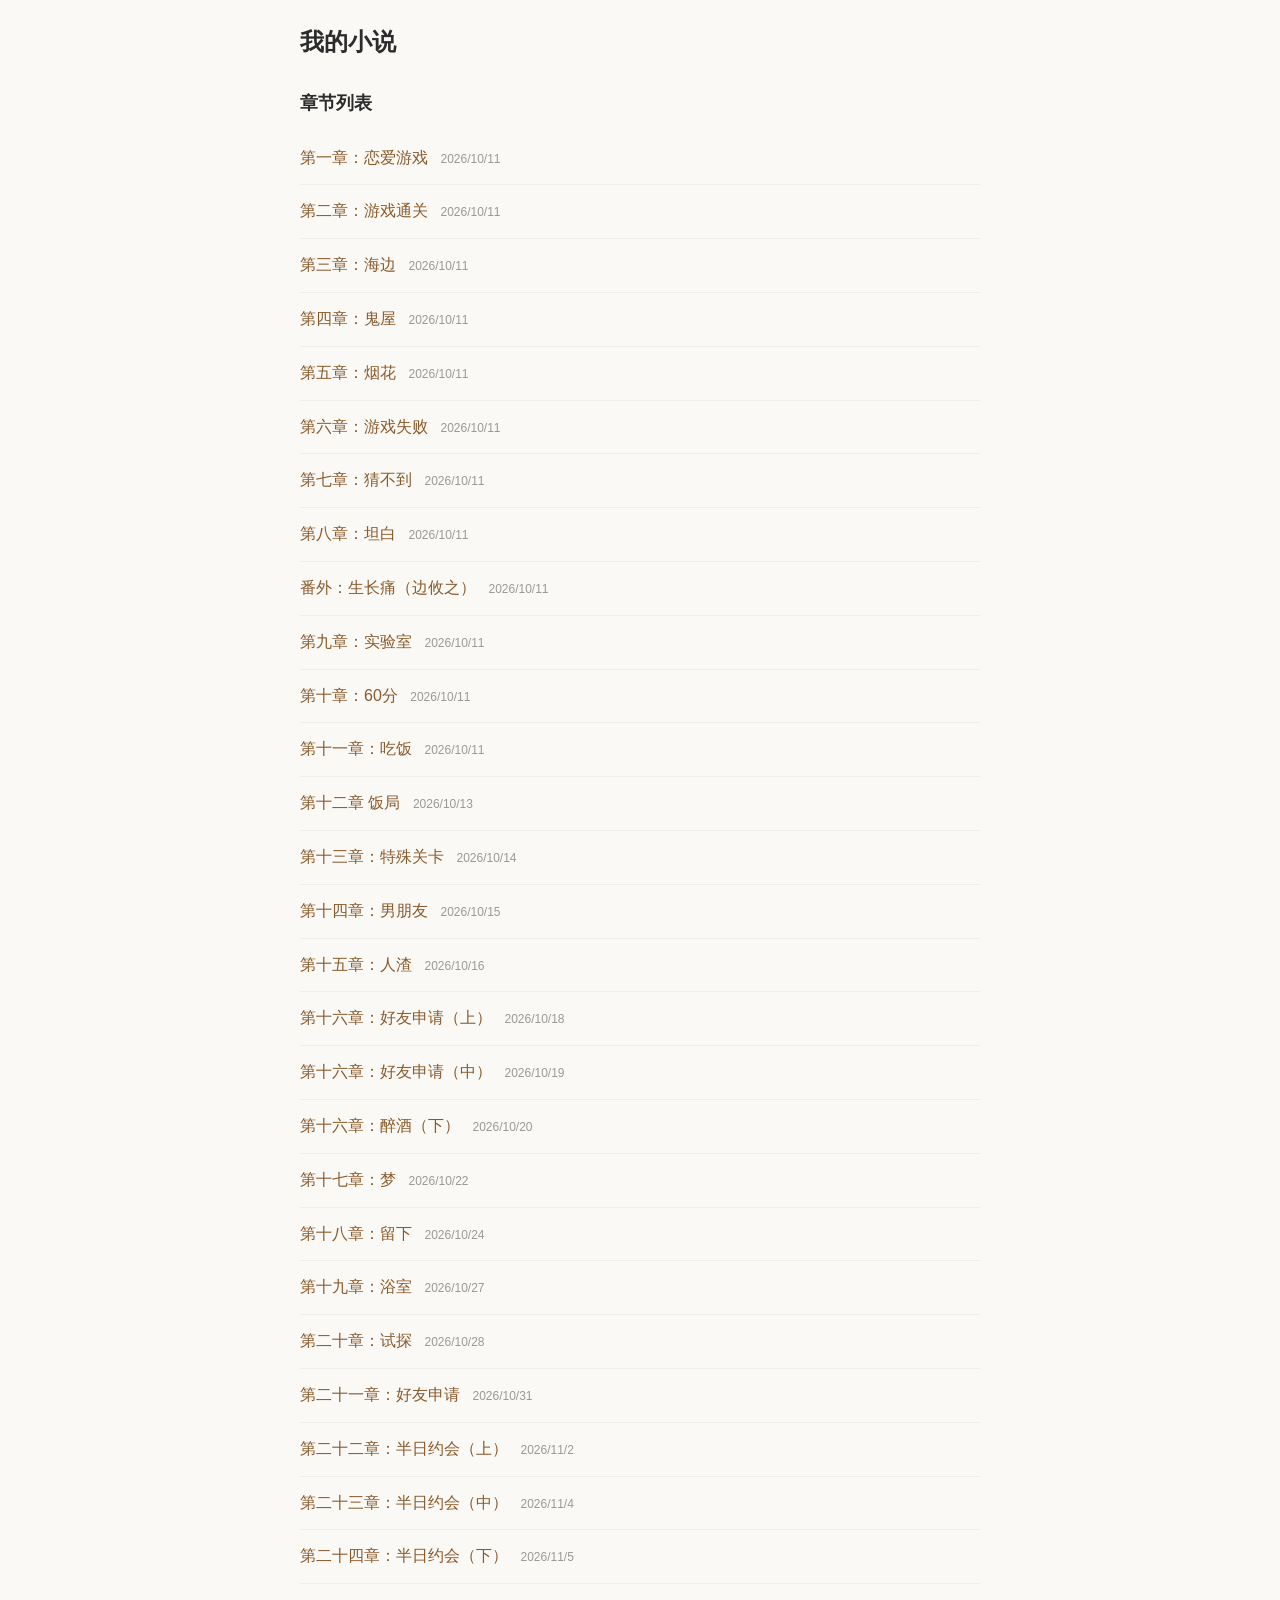
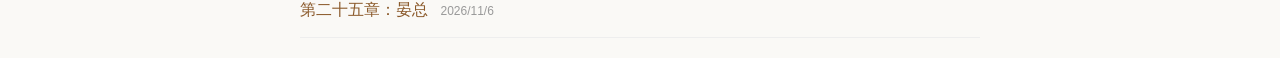
<file: index.html>
<!DOCTYPE html>
<html lang="zh-CN">
<head>
  <meta charset="UTF-8">
  <meta name="viewport" content="width=device-width, initial-scale=1.0">
  <title>我的小说</title>
  <link rel="stylesheet" href="style.css">
</head>
<body>
  <h1>我的小说</h1>

  <div id="continue"></div>

  <h2>章节列表</h2>
  <ul class="chapter-list" id="list"></ul>

  <script src="app.js"></script>
</body>
</html>
</file>
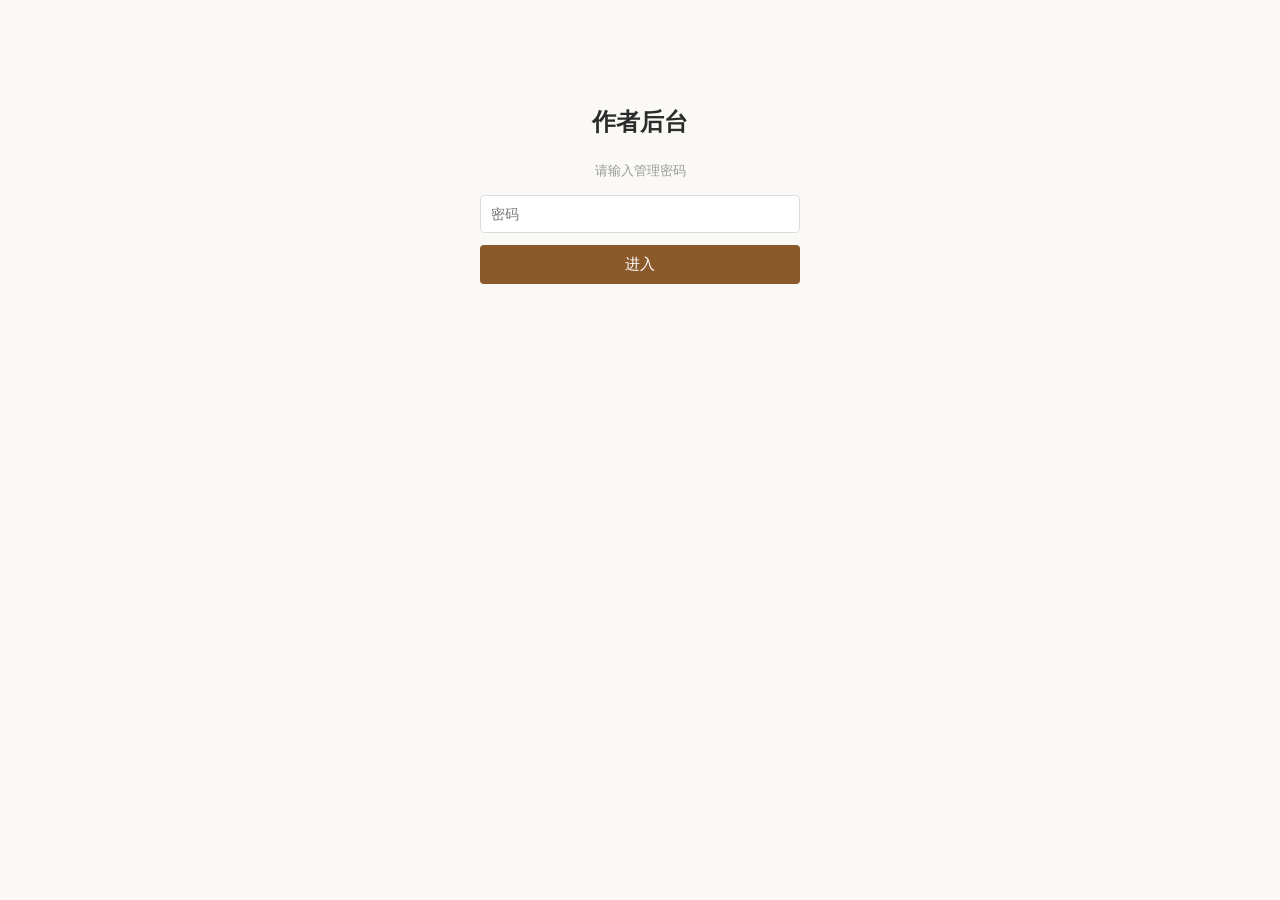
<file: admin.html>
<!DOCTYPE html>
<html lang="zh-CN">
<head>
  <meta charset="UTF-8">
  <meta name="viewport" content="width=device-width, initial-scale=1.0">
  <title>作者后台</title>
  <link rel="stylesheet" href="style.css">
  <style>
    body { max-width: 900px; }
    .login-box { max-width: 320px; margin: 80px auto; text-align: center; }
    .login-box input {
      width: 100%; padding: 10px; margin: 12px 0;
      border: 1px solid #ddd; border-radius: 4px; font-size: 14px;
    }
    .login-box button {
      width: 100%; padding: 10px; background: #8b5a2b; color: #fff;
      border: none; border-radius: 4px; cursor: pointer; font-size: 15px;
    }
    .panel { margin-top: 20px; }
    .panel h2 { margin: 24px 0 12px; }
    .form-row { margin-bottom: 12px; }
    .form-row label { display: block; font-size: 13px; color: #666; margin-bottom: 4px; }
    .form-row input, .form-row textarea {
      width: 100%; padding: 8px; border: 1px solid #ddd;
      border-radius: 4px; font-family: inherit; font-size: 14px;
    }
    .form-row textarea { min-height: 240px; resize: vertical; line-height: 1.7; }
    .btn {
      background: #8b5a2b; color: #fff; border: none;
      padding: 9px 20px; border-radius: 4px; cursor: pointer;
      font-size: 14px; margin-right: 8px;
    }
    .btn:hover { background: #6d4520; }
    .btn:disabled { opacity: 0.5; cursor: not-allowed; }
    .btn-danger { background: #c0392b; }
    .btn-danger:hover { background: #a02c20; }
    .chapter-item {
      display: flex; justify-content: space-between; align-items: center;
      padding: 10px 12px; border: 1px solid #eee; border-radius: 4px;
      margin-bottom: 8px; background: #fff;
    }
    .chapter-item .info { flex: 1; }
    .chapter-item .info .id { font-size: 12px; color: #999; }
    .comment-item {
      padding: 12px; border-bottom: 1px solid #f0f0f0; font-size: 14px;
    }
    .comment-item .meta { font-size: 12px; color: #999; margin-bottom: 4px; }
    .hidden { display: none; }
    .status {
      font-size: 13px; color: #666; margin-left: 12px;
    }
  </style>
</head>
<body>

  <!-- 登录框 -->
  <div id="loginBox" class="login-box">
    <h1>作者后台</h1>
    <p style="color:#999;font-size:13px;">请输入管理密码</p>
    <input id="pwd" type="password" placeholder="密码" autocomplete="off">
    <button onclick="login()">进入</button>
    <p id="loginError" style="color:#c0392b;font-size:13px;height:16px;"></p>
  </div>

  <!-- 主面板 -->
  <div id="panel" class="panel hidden">
    <p style="display:flex;justify-content:space-between;">
      <span>作者后台</span>
      <a href="#" onclick="logout()">退出</a>
    </p>

    <!-- 发布新章节 -->
    <h2>发布新章节</h2>
    <div class="form-row">
      <label>章节 ID（英文数字，如 003，不能重复）</label>
      <input id="newId" placeholder="如 003">
    </div>
    <div class="form-row">
      <label>章节标题</label>
      <input id="newTitle" placeholder="如 第三章 相遇">
    </div>
    <div class="form-row">
      <label>正文（用两个换行分隔段落）</label>
      <textarea id="newContent" placeholder="正文内容..."></textarea>
    </div>
    <div>
      <button class="btn" id="publishBtn" onclick="publishChapter()">发布</button>
      <button class="btn" onclick="clearForm()">清空</button>
      <span id="publishStatus" class="status"></span>
    </div>

    <!-- 已有章节 -->
    <h2>已有章节</h2>
    <div id="chapterList"></div>

    <!-- 评论 -->
    <h2>所有评论</h2>
    <div id="commentList"></div>
  </div>

  <script src="config.js"></script>
  <script src="admin.js"></script>
</body>
</html>
</file>
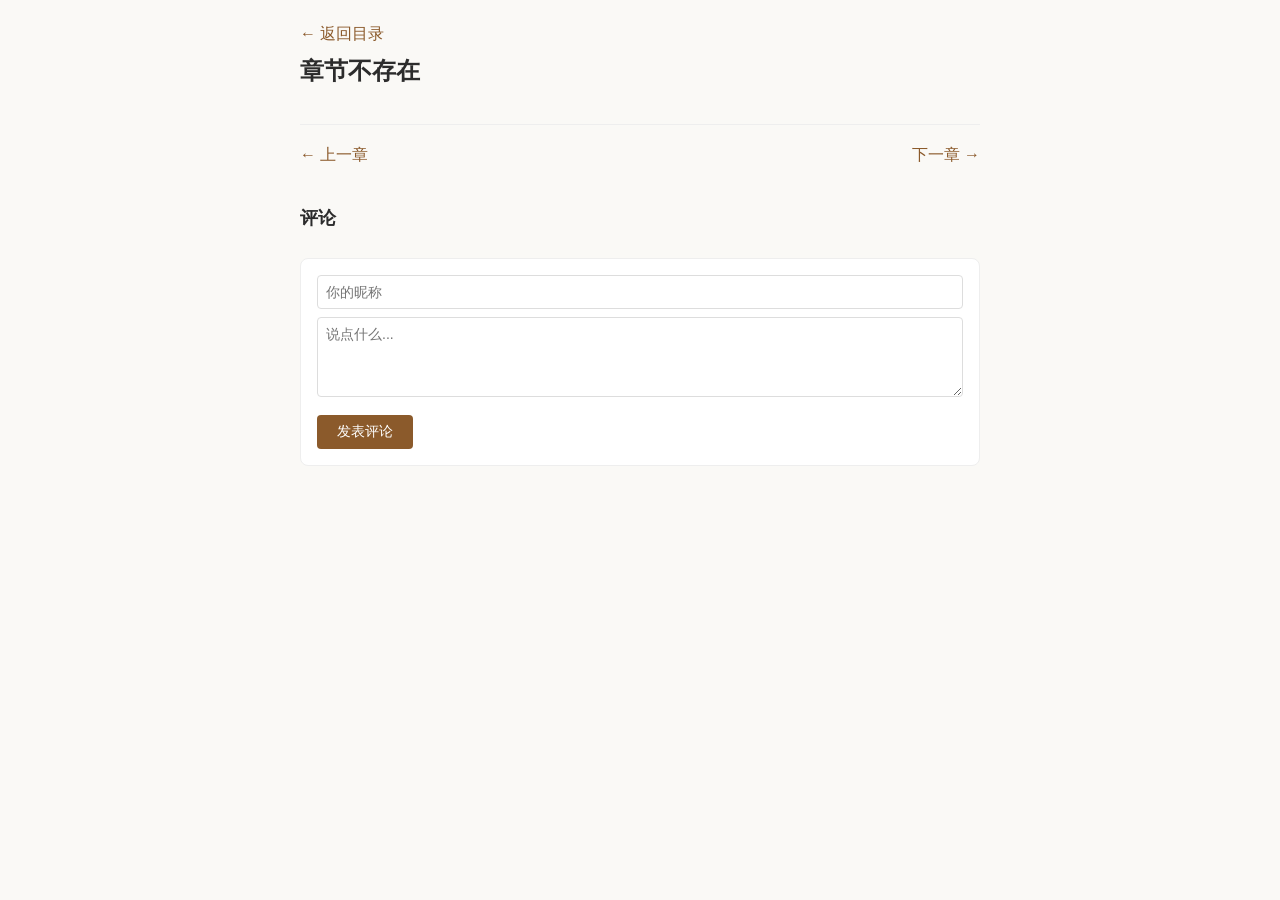
<file: chapter.html>
<!DOCTYPE html>
<html lang="zh-CN">
<head>
  <meta charset="UTF-8">
  <meta name="viewport" content="width=device-width, initial-scale=1.0">
  <title>阅读</title>
  <link rel="stylesheet" href="style.css">
</head>
<body>
  <p><a href="index.html">← 返回目录</a></p>

  <h1 id="title">加载中...</h1>

  <div class="content" id="content"></div>

  <div class="nav">
    <a id="prev" href="#">← 上一章</a>
    <a id="next" href="#">下一章 →</a>
  </div>

  <h2>评论</h2>
  <div class="comment-form">
    <input id="nickname" placeholder="你的昵称" maxlength="20">
    <textarea id="commentText" placeholder="说点什么..."></textarea>
    <button id="submitBtn" type="button">发表评论</button>
  </div>
  <div id="comments"></div>

  <script src="config.js"></script>
  <script src="chapter.js"></script>
</body>
</html>
</file>
<file: style.css>
* { box-sizing: border-box; margin: 0; padding: 0; }

body {
  font-family: -apple-system, "PingFang SC", "Microsoft YaHei", sans-serif;
  background: #faf9f6;
  color: #2c2c2c;
  line-height: 1.8;
  padding: 20px;
  max-width: 720px;
  margin: 0 auto;
}

h1 { font-size: 24px; margin-bottom: 16px; }
h2 { font-size: 18px; margin: 24px 0 12px; }

a { color: #8b5a2b; text-decoration: none; }
a:hover { text-decoration: underline; }

.chapter-list { list-style: none; }
.chapter-list li {
  padding: 12px 0;
  border-bottom: 1px solid #eee;
}
.chapter-list li a { font-size: 16px; }
.chapter-list li .time {
  font-size: 12px;
  color: #999;
  margin-left: 8px;
}

.continue-banner {
  background: #fff5e0;
  border-left: 4px solid #e0a458;
  padding: 12px 16px;
  margin-bottom: 24px;
  border-radius: 4px;
}

.content {
  white-space: pre-wrap;
  font-size: 17px;
  margin: 24px 0;
}

.nav {
  display: flex;
  justify-content: space-between;
  margin: 32px 0;
  padding-top: 16px;
  border-top: 1px solid #eee;
}

.comment-form {
  margin: 24px 0;
  padding: 16px;
  background: #fff;
  border-radius: 8px;
  border: 1px solid #eee;
}

.comment-form input,
.comment-form textarea {
  width: 100%;
  padding: 8px;
  margin-bottom: 8px;
  border: 1px solid #ddd;
  border-radius: 4px;
  font-family: inherit;
  font-size: 14px;
}

.comment-form textarea { min-height: 80px; resize: vertical; }

.comment-form button {
  background: #8b5a2b;
  color: #fff;
  border: none;
  padding: 8px 20px;
  border-radius: 4px;
  cursor: pointer;
  font-size: 14px;
}

.comment-form button:hover { background: #6d4520; }

.comment {
  padding: 12px 0;
  border-bottom: 1px solid #f0f0f0;
}

.comment .meta {
  font-size: 12px;
  color: #999;
  margin-bottom: 4px;
}

.comment .nickname { color: #8b5a2b; font-weight: 600; }
</file>
